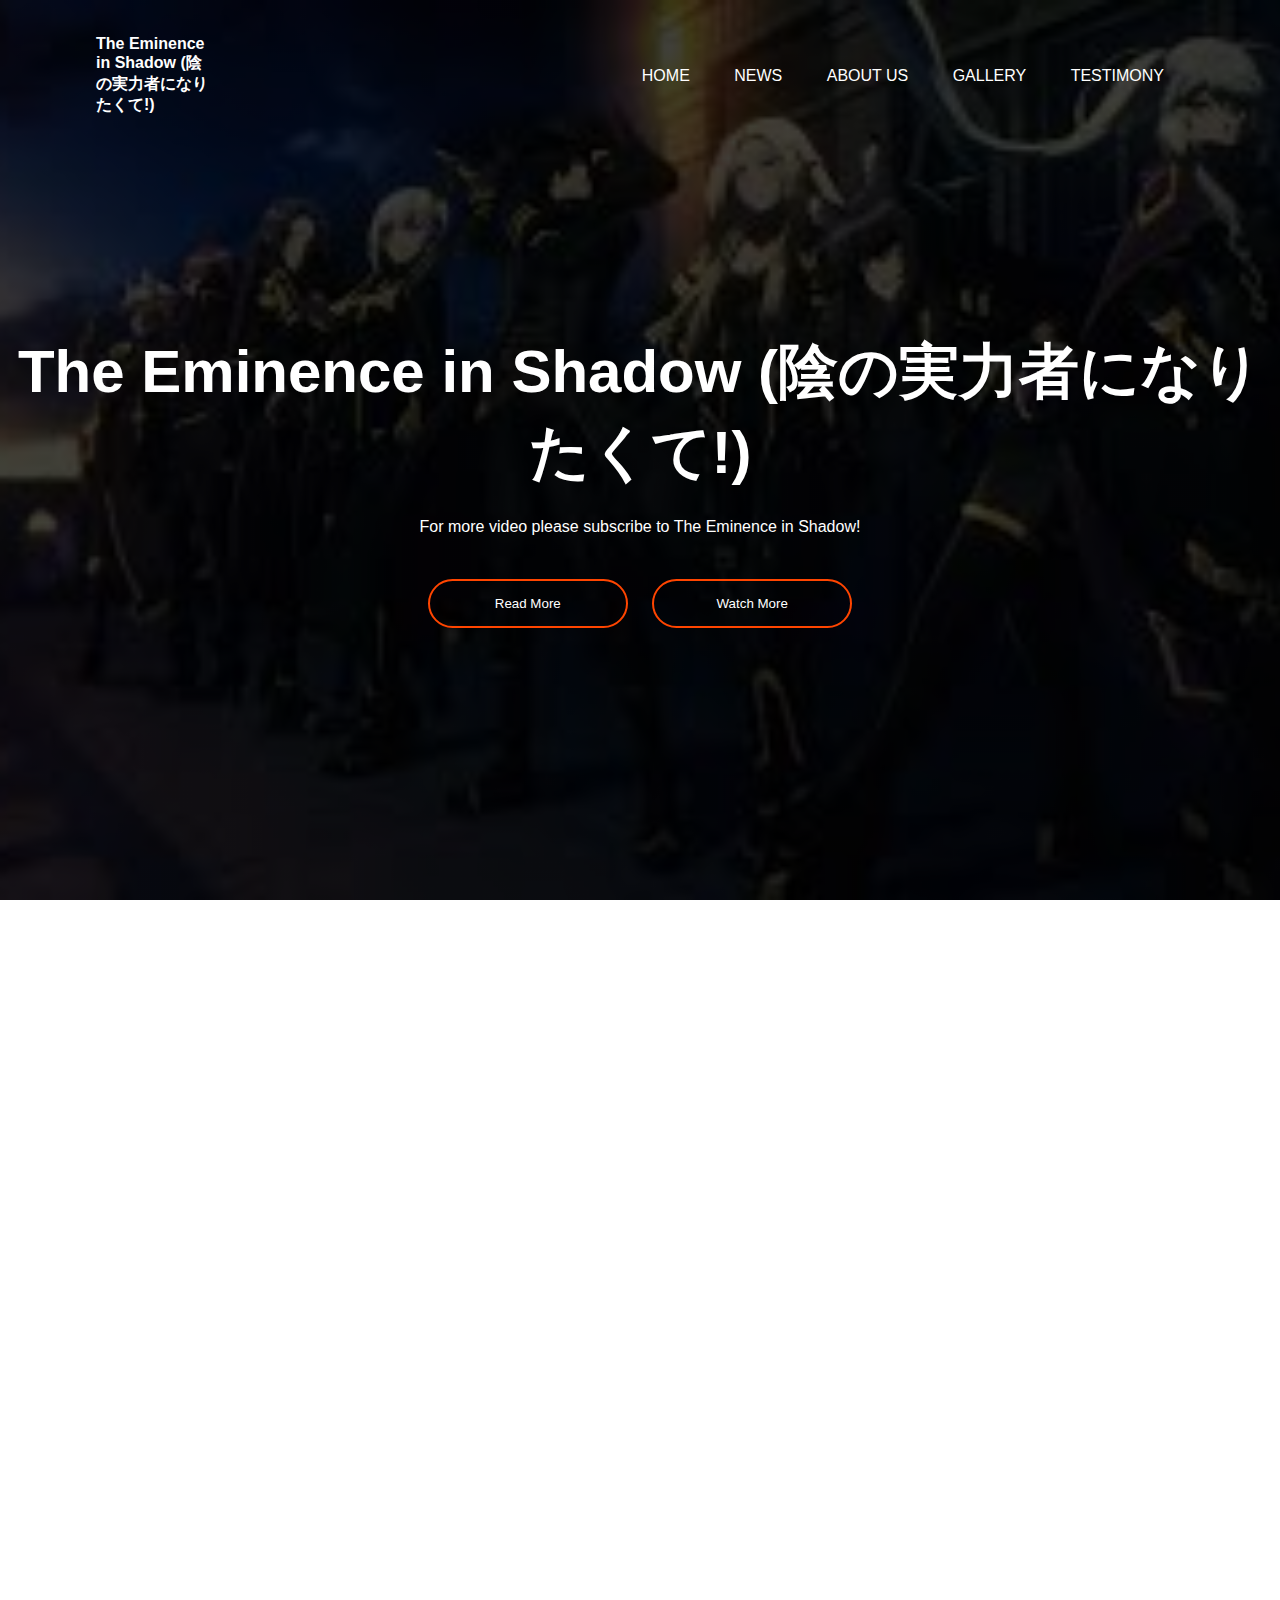
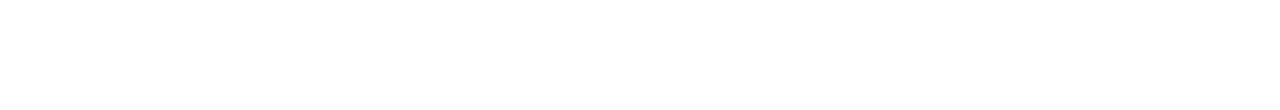
<file: Home Page/index.html>
<!DOCTYPE html>
<html lang="en">
<head>
    <meta charset="UTF-8">
    <meta name="viewport" content="width=device-width, initial-scale=1.0">
    <meta http-equiv="X-UA-Compatible" content="IE=7">
    <meta http-equiv="X-UA-Compatible" content="ie=edge">
    <link rel="stylesheet" href="style.css">
    <title>Home</title>
</head>
<body>
    <div class="banner">
        <div class="navbar">
            <div class="logo">The Eminence in Shadow (陰の実力者になりたくて!)</div>
            <ul>
                <li id="home">
                    <a href="index.html">Home</a>
                </li>
                <li id="newspage">
                    <a href="newspage.html">News</a>
                </li>
                <li id="about">
                    <a href="about.html">About Us</a>
                </li>
                <li id="gallery">
                    <a href="gallery.html">Gallery</a>
                </li>
                <li id="testimony">
                    <a href="#">Testimony</a>
                </li>
            </ul>
        </div>
        <div class="content">
            <h1> The Eminence in Shadow (陰の実力者になりたくて!)</h1>
            <p>For more video please subscribe to The Eminence in Shadow!</p>
            <div class="buttons">
                <button type="button"><span></span>Read More</button>
                <button type="button"><span></span>Watch More</button>
            </div>
        </div>
    </div>
</body>
</html>
</file>
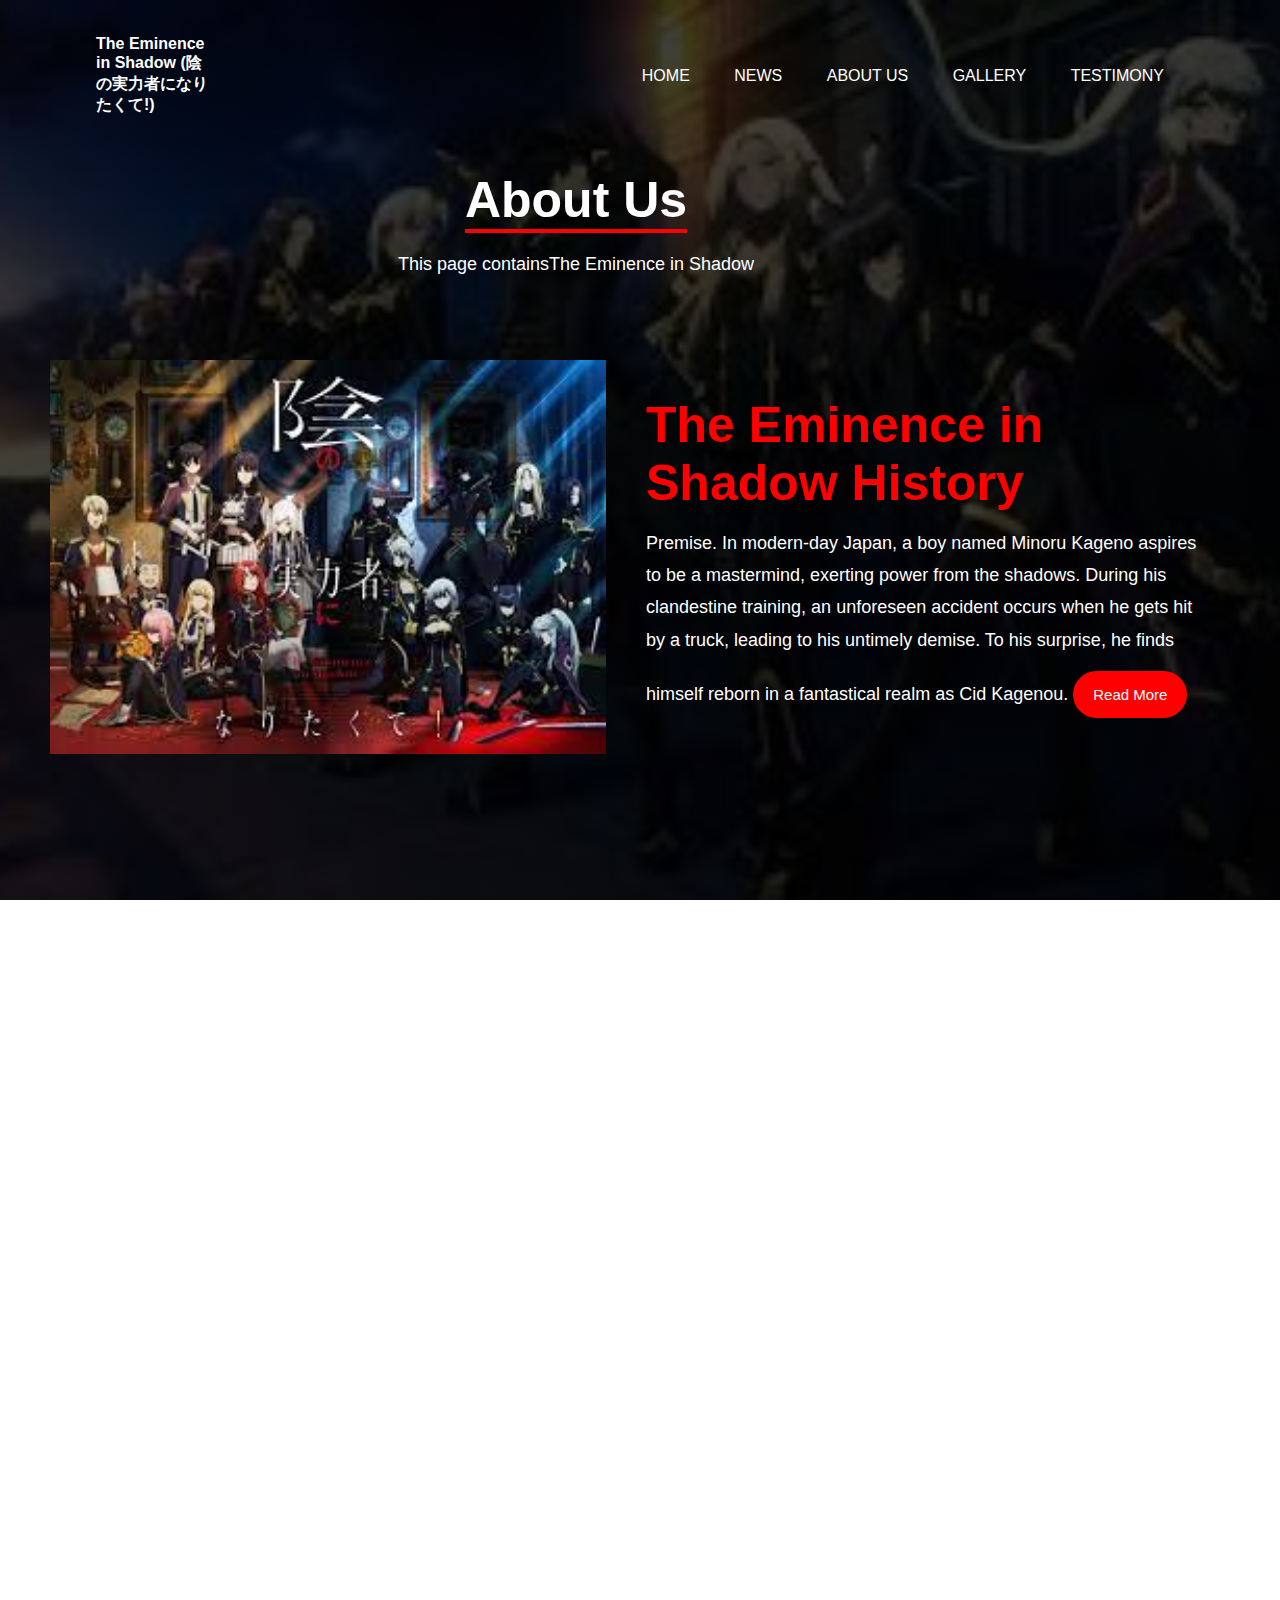
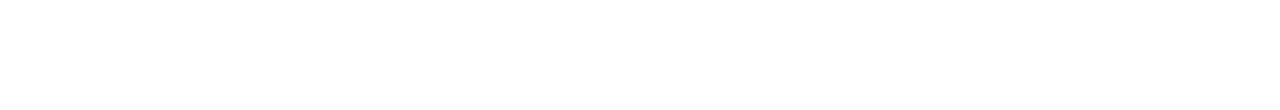
<file: Home Page/about.html>
<!DOCTYPE html>
<html lang="en">
<head>
    <meta charset="UTF-8">
    <meta name="viewport" content="width=device-width, initial-scale=1.0">
    <meta http-equiv="X-UA-Compatible" content="IE=7">
    <meta http-equiv="X-UA-Compatible" content="ie=edge">
    <link rel="stylesheet" href="style.css">
    <script src="https://ajax.googleapis.com/ajax/libs/jquery/3.7.1/jquery.min.js"></script>
    <script>
        $(document).ready(function(){
            $("a").on('click', function(event){
                if(this.hash !== ""){
                    event.preventDefault();
                    var hash = this.hash

                    $('html, body').animate({
                        scrollTop:$(hash).offset().top
                    }, 800, function(){
                        window.location.hash = hash;
                    });
                }
            });
        });
    </script>
    <title>About Us</title>
</head>
<body>
    <div class="banner">
        <div class="navbar">
            <div class="logo">The Eminence in Shadow (陰の実力者になりたくて!)</div>
            <ul>
                <li id="home">
                    <a href="index.html">Home</a>
                </li>
                <li id="newspage">
                    <a href="newspage.html">News</a>
                </li>
                <li id="about">
                    <a href="about.html">About Us</a>
                </li>
                <li id="gallery">
                    <a href="gallery.html">Gallery</a>
                </li>
                <li id="testimony">
                    <a href="#">Testimony</a>
                </li>
            </ul>
        </div>
        <div class="about-section" id="about">
            <div class="heading">
                <h1>About Us</h1>
                <p>This page containsThe Eminence in Shadow</p>
            </div>
            <div class="container">
                <section class="about">
                    <div class="about-image">
                        <img src="img/img6.jpg" alt="About The Eminence in Shadow">
                    </div>
                    <div class="about-content">
                        <h2>The Eminence in Shadow History</h2>
                        <p>Premise. In modern-day Japan, a boy named Minoru Kageno aspires to be a mastermind, exerting power from the shadows. During his clandestine training, an unforeseen accident occurs when he gets hit by a truck, leading to his untimely demise. To his surprise, he finds himself reborn in a fantastical realm as Cid Kagenou.
                        <a target="_blank" href="https://en.wikipedia.org/wiki/The_Eminence_in_Shadow" class="read-more">Read More</a>
                    </div>
                </section>
            </div>
        </div>
    </div>
</body>
</html>
</file>
<file: Home Page/style.css>
*{
    margin: 0;
    padding: 0;
    font-family: sans-serif;
}
.banner {
    width: 100%;
    height: 190vh;
    background-image: linear-gradient(rgba(0, 0, 0, 0.75), rgba(0, 0, 0, 0.75)), url("img/wall7.jpg");
    background-size: cover;
    background-position: center;
    background-attachment: fixed;
}
.navbar {
    width: 85%;
    margin: auto;
    padding: 35px 0;
    display: flex;
    justify-content: space-between;
    align-items: center;
}
.logo{
    width: 120px;
    cursor: pointer;
    color: white;
    display: inline-block;
    font-weight: bold;
}
.logo:hover{
    color: orangered;
}
.navbar ul li {
    list-style-type: none;
    display: inline-block;
    margin: 0 20px;
    position: relative;
    cursor: pointer;
}
.navbar ul li a {
    text-decoration: none;
    color: white;
    text-transform: uppercase;
}
.navbar ul li::after {
    content: "";
    height: 2px;
    width: 0;
    background: orangered;
    position: absolute;
    left: 0;
    bottom: -10px;
    transform: scaleX(0);
    transform-origin: center;
    transition: .20s;
}
.navbar ul li:hover::after {
    transform-origin: center;
    transform: scaleX(1);
    width: 100%;
}
.content {
    width: 100%;
    position: absolute;
    top: 50%;
    transform: translateY(-50%);
    color: white;
    text-align: center;
}
.content h1 {
    font-size: 60px;
    margin-top: 80px;
}
.content p{
    margin: 20px auto;
    font-weight: 100;
    line-height: 25px;
}
.content button {
    width: 200px;
    padding: 15px 0;
    margin: 20px 10px;
    border-radius: 25px;
    border: 2px solid orangered;
    background: transparent;
    color: white;
    cursor: pointer;
    position: relative;
    overflow: hidden;
}
span {
    background-color: orangered;
    height: 100%;
    width: 0%;
    position: absolute; 
    left: 0;
    bottom: 0;
    z-index: -1;
    transition: 0.5s;
}
button:hover span {
    width: 100%;
}
button:hover {
    border: none;
}
/* New Page CSS */
.blog-section{
    width: 100%;
}
.blog-section .section-content {
    width: 85%;
    margin: 20px auto;
}
.blog-section .section-content .slam-dunk-title {
    width: 60%;
    text-align: center;
    margin: auto;
}
.blog-section .section-content .slam-dunk-title h2 {
    font-size: 40px;
    text-transform: uppercase;
    font-family: Verdana, Geneva, Tahoma, sans-serif Calibri;
    color: orangered;
}
.blog-section .section-content .slam-dunk-title p {
    font-size: 20px;
    font-family: Verdana, Geneva, Tahoma, sans-serif Calibri;
    color: white;
    margin-top: 20px;
}
.blog-section .section-content .cards {
    display: grid;
    grid-template-columns: repeat(3, 1fr);
    grid-gap: 50px;
    margin: 25px auto;

}
/* Card 1 */
.blog-section .section-content .cards .card {
    width: 100%;
    position: relative;
    background-color: lightgray;
    box-shadow: 10px 10px 5px #aaaaaa;
}
.blog-section .section-content .cards .card img {
    width: 100%;
    height: 250px;
}
.blog-section .section-content .cards .card .article {
    padding: 15px 20px;
}
.blog-section .section-content .cards .card .article h4 {
    font-size: 24px;
    color: orangered;
}
.blog-section .section-content .cards .card .article p {
    font-size: 14px;
    color: black;
    margin: 10px 0;
    font-family: Tahoma;
}
.blog-section .section-content .cards .card .blog-view {
    padding-bottom: 20px;
}
.blog-section .section-content .cards .card .blog-view a {
    text-decoration: none;
    display: inline-block;
    background-color: goldenrod;
    padding: 8px 15px;
    margin-left: 20px;
    color: black;
    border-radius: 20px;
}
.blog-section .section-content .cards .card .blog-view a:hover {
    background-color: black;
    color: white;
}
.blog-section .section-content .cards .card .posted-date p {
    font-weight: 600;
    position: absolute;
    top: 0;
    left: 0;
    display: inlin-block;
    background-color: goldenrod;
    padding: 6px 15px;
}
/* Card 2 */
.blog-section .section-content .cards .card2 {
    width: 100%;
    position: relative;
    background-color: lightgray;
    box-shadow: 10px 10px 5px #aaaaaa;
}
.blog-section .section-content .cards .card2 img {
    width: 100%;
    height: 250px;
}
.blog-section .section-content .cards .card2 .article {
    padding: 15px 20px;
}
.blog-section .section-content .cards .card2 .article h4 {
    font-size: 24px;
    color: orangered;
}
.blog-section .section-content .cards .card2 .article p {
    font-size: 14px;
    color: black;
    margin: 10px 0;
    font-family: Tahoma;
}
.blog-section .section-content .cards .card2 .blog-view {
    padding-bottom: 20px;
}
.blog-section .section-content .cards .card2 .blog-view a {
    text-decoration: none;
    display: inline-block;
    background-color: goldenrod;
    padding: 8px 15px;
    margin-left: 20px;
    color: black;
    border-radius: 20px;
}
.blog-section .section-content .cards .card2 .posted-date p {
    font-weight: 600;
    position: absolute;
    top: 0;
    left: 0;
    display: inline-block;
    background-color: goldenrod;
    padding: 6px 15px;
}
.blog-section .section-content .cards .card2 .blog-view a:hover {
    background-color: black;
    color: white;
}
/* Card 3 */
.blog-section .section-content .cards .card3{
    width: 100%;
    position: relative;
    background-color: lightgray;
    box-shadow: 10px 10px 5px #aaaaaa;
}
.blog-section .section-content .cards .card3 img {
    width: 100%;
    height: 250px;
}
.blog-section .section-content .cards .card3 .article {
    padding: 15px 20px;
}
.blog-section .section-content .cards .card3 .article h4 {
    font-size: 24px;
    color: orangered;
}
.blog-section .section-content .cards .card3 .article p {
    font-size: 14px;
    color: black;
    margin: 10px 0;
    font-family: Tahoma;
}
.blog-section .section-content .cards .card3 .blog-view {
    padding-bottom: 20px;
}
.blog-section .section-content .cards .card3 .blog-view a {
    text-decoration: none;
    display: inline-block;
    background-color: goldenrod;
    padding: 8px 15px;
    margin-left: 20px;
    border-radius: 20px;
    color: black;
}
.blog-section .section-content .cards .card3 .blog-view a:hover {
    background-color: black;
    color: white;
}
.blog-section .section-content .cards .card3 .posted-date p {
    font-weight: 600;
    position: absolute;
    top: 0;
    left: 0;
    display: inline-block;
    background-color: goldenrod;
    padding: 6px 15px;
}
/* News Page Media Screen */
@media screen and (max-width: 992px){
    .blog-section .section-content .cards {
        grid-template-columns: repeat(2 1fr);
    }
}
@media screen and (max-width: 768px){
    .banner {
        width: 100%;
        height: 300vh;
    }
    .navbar ul li {
        position: relative;
        right: -40px;
        display: flex;
        flex-direction: column;
        padding: 10px 0;
        cursor: pointer;
    }
    .navbar ul li::after{
        content: "";
        position: absolute;
        left: 0;
        bottom: 5px;
        background-color: orangered;
        width: 0;
        transform: scaleX(0);
        transform-origin: center;
        transition: 0.2s ease;
    }
    .navbar ul #home:hover::after{
        transform: scaleX(1);
        transform-origin: center;
        width:55%;
    }
    .navbar ul #newspage:hover::after{
        transform: scaleX(1);
        transform-origin: center;
        width:55%;
    }
    .navbar ul #about:hover::after{
        transform: scaleX(1);
        transform-origin: center;
        width:85%;
    }
    .navbar ul #gallery:hover::after{
        transform: scaleX(1);
        transform-origin: center;
        width:80%;
    }
    .navbar ul #testimony:hover::after{
        transform: scaleX(1);
        transform-origin: center;
        width:100%;
    }
    .navbar ul li a {
        color: white;
    }
    .blog-section .section-content .cards{
        grid-template-columns: 1fr;
    }
}
/* About us CSS */
.about-section{
    width: 100%;
}
.heading {
    width: 90%;
    display: flex;
    justify-content: center;
    align-items: center;
    flex-direction: column;
    text-align: center;
    padding-top: 20px;
}
.heading h1 {
    font-size: 50px;
    color: white;
    margin-bottom: 25px;
    position: relative;
}
.heading h1::after {
    content: "";
    position: absolute;
    width: 100%;
    height: 4px;
    display: block;
    margin: 0 auto;
    background-color: red;
}
.heading p {
    font-size: 18px;
    color: white;
    margin-bottom: 35px;
}
.container {
    width: 90%;
    margin-bottom: 100px;
    padding: 50px;
}
.about {
    display: flex;
    justify-content: space-between;
    align-items: center;
    flex-wrap: wrap;
}
.about-image {
    flex: 1;
    margin-right: 40px;
    overflow: hidden;
}
.about-image img {
    width: 100%;
    height: auto;
    display: block;
    transition: 0.5s ease;
}
.about-image:hover img{
    transform: scale(1.2);
}
.about-content {
    flex: 1;
}
.about-content h2{
    font-size: 50px;
    margin-bottom: 15px;
    color: red;
}
.about-content p{
    font-size: 18px;
    line-height: 1.8;
    color: white;
}
.about-content .read-more {
    display: inline-block;
    padding: 10px 20px;
    background-color: red;
    color: white;
    font-size: 15px;
    text-decoration: none;
    border-radius: 25px;
    margin-top: 15px;
    transition: 0.3s ease;
}
.about-content .read-more:hover {
    background-color: black;
    color: white;
}
@media screen and (max-width: 768px){
    .heading {
        padding: 0 20px;
    }
    .heading h1 {
        font-size: 36px;
    }
    .heading p {
        font-size: 17px;
        margin-bottom: 0px;
    }
    .container {
        padding: 0px;
    }
    .about {
        padding: 20px;
        flex-direction: column;
    }
    .about-image {
        margin-right: 0px;
        margin-bottom: 20px;
    }
    .about-content {
        padding: 0px;
        font-size: 16px;
    }
    .about-content .read-more{
        font-size: 16px;
    }
}
/* Gallery CSS */
.gallery{
    margin-bottom: 200px;
    padding-top: 10px;
    overflow: hidden;
}
.gallery input {
    display: none;
}
.gallery .gallery-container{
    width: 100%;
    text-align: center;
}
.gallery h1{
    font-weight: normal;
    position: relative;
    font-size: 35px;
    margin: 40px 0;
}
.gallery h1::before{
    content: "";
    position: absolute;
    bottom: -5px;
    left: 50%;
    width: 210px;
    height: 3px;
    background-color: red;
    transform: translateX(-50%);
    animation: animate 5s linear infinite;
}
@keyframes animate {
    0%{
        width: 0;
    }
    50%{
        width: 100px;
    }
    100%{
        width: 200px;
    }
}
.gallery .top-content {
    background-color: white;
    width: 90%;
    margin: 0 auto 20px auto;
    height: 60px;
    display: flex;
    align-items: center;
    border-radius: 5px;
    box-shadow: 3px 3px 5px lightgray;
}
.gallery .gallery-container h1 {
    color: white;
}
.gallery h3{
    height: 100%;
    line-height: 60px;
    padding: 0 50px;
    background-color: lightgray;
    color: red;
}
.gallery label{
    display: inline-block;
    height: 100%;
    margin: 0 20px;
    line-height: 60px;
    font-size: 18px;
    color: red;
    cursor: pointer;
    transition: color .5s;
}
.gallery label:hover {
    color: black;
}
.gallery .photo-gallery {
    width: 90%;
    margin: auto;
    display: grid;
    grid-template-columns: repeat(4, 1fr);
    grid-gap: 20px;
}
.gallery .pic {
    position: relative;
    height: 230px;
    border-radius: 10px;
    box-shadow: 5px 5px 10px gray;
    cursor: pointer;
    transition: .5s;
}
.gallery .pic img {
    width: 100%;
    height: 100%;
    border-radius: 10px;
    transition: .5s;
}
.gallery .pic::before {
    content: "Photo Gallery";
    position: absolute;
    top: 50%;
    left: 50%;
    transform: translate(-50%, -50%);
    color: white;
    font-weight: bold;
    width: 100%;
    margin-top: 100px;
    opacity: 0;
    transform: .3s;
    transition-delay: .2s;
    z-index: 1;
}
.gallery .pic::after{
    content: "";
    position: absolute;
    bottom: 0;
    left: 0;
    border-radius: 10px;
    width: 100%;
    height: 0;
    background-color: rgb(0, 0, 0,.4);
    transition: .2s;
}
.gallery .pic:hover::after {
    height: 100%;
}
.gallery .pic:hover::before {
    margin-top: 0;
    opacity: 1;
}
.gallery #check1:checked ~ .gallery-container .photo-gallery .pic {
    opacity: 1;
    transform: scale(1);
    position: relative;
    transition: .5s;    
}
.gallery #check2:checked ~ .gallery-container .photo-gallery .Events{
    opacity: 1;
    transform: scale(1);
    position: relative;
}
.gallery #check2:checked ~ .gallery-container .photo-gallery .Boning, 
.gallery #check2:checked ~ .gallery .photo-gallery .Outing {
    opacity: 1;
    transform: scale(0);
    position: absolute;
    transition: 0s;
}
.gallery #check3:checked ~.gallery-container .photo-gallery .Bonding {
    opacity: 1;
    transform: scale(1);
    position: relative;
}
.gallery #check3:checked ~.gallery-container .photo-gallery .Events,
.gallery #check3:checked ~.gallery-container .photo-gallery .Outing{
    opacity: 1;
    transform: scale(0);
    position: absolute;
    transition: 0s;
}
.gallery #check4:checked ~.gallery-container .photo-gallery .Bonding {
    opacity: 1;
    transform: scale(1);
    position: relative;
}
.gallery #check4:checked ~.gallery-container .photo-gallery .Events,
.gallery #check4:checked ~.gallery-container .photo-gallery .Outing{
    opacity: 1;
    transform: scale(0);
    position: absolute;
    transition: 0s;
}
@media screen and (max-width: 992px){
    .gallery .photo-gallery {
        width: 90%;
        margin: auto;
        display: grid;
        grid-template-columns: repeat(3, 1fr);
        grid-gap: 20px;
    }
}
/* Gallery Media Screen */
@media screen and (max-width:768px ){
    .gallery h1 {
        font-weight: normal;
        position: relative;
        font-size: 28px;
        margin: 40px 0;
    }
    .gallery h1::before {
        content: "";
        position: absolute;
        bottom: -7px;
        left:50%;
        width: 50px;
        height: 3px;
        background-color: red;
        transform: translateX(-50%);
        animation: gallery 5s linear infinite;
    }
    @keyframes gallery {
        0%{
            width: 0;
        }
        50%{
            width: 100px;
        }
        100%{
            width: 170px;
        }
    }
    .gallery h3 {
        display: none;
    }
    .gallery label {
        height: 100%;
        font-size: 13px;
        color: red;
        cursor: pointer;
        transition: color .3s;
    }
    .gallery label:hover {
        color: black;
    }
    .gallery .photo-gallery {
        width: 80%;
        margin: auto;
        display: grid;
        grid-template-columns: 1fr;
    }
}
</file>
